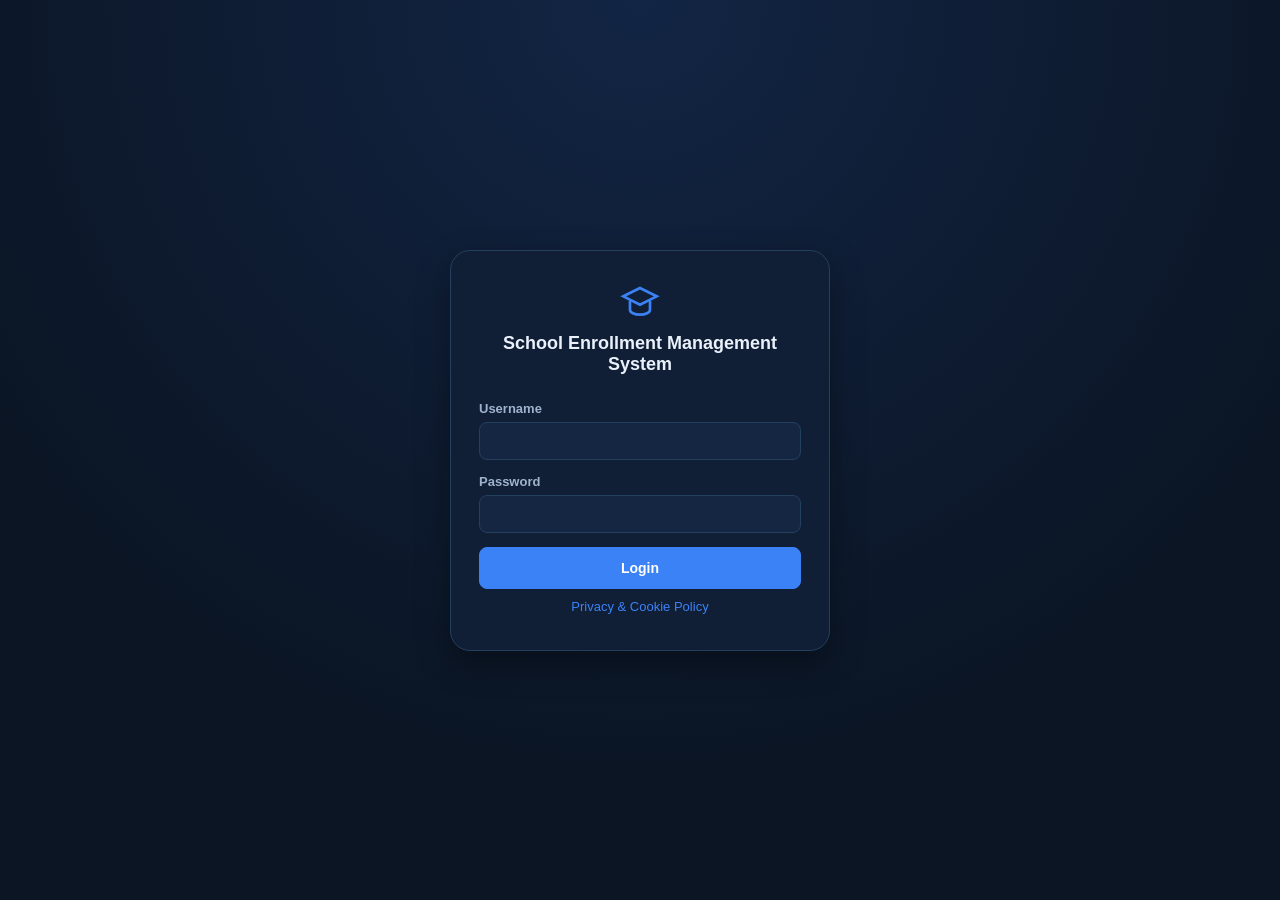
<file: Index.html>
<!DOCTYPE html>
<html lang="en">
<head>
<meta charset="UTF-8" />
<meta name="viewport" content="width=device-width, initial-scale=1.0" />
<title>School Enrollment Management System</title>
<link rel="stylesheet" href="style.css" />
</head>
<body>
<div id="toast-container" class="toast-container" aria-live="polite"></div>
<section id="login-screen" class="login-screen">
  <div class="login-card">
    <div class="login-brand">
      <svg width="40" height="40" viewBox="0 0 24 24" fill="none" stroke="currentColor" stroke-width="1.6"><path d="M12 3 2 8l10 5 10-5-10-5Z"/><path d="M6 10.6V16c0 1.7 2.7 3 6 3s6-1.3 6-3v-5.4"/></svg>
      <h1 id="login-system-title">School Enrollment Management System</h1>
    </div>
    <form id="login-form" class="login-form" autocomplete="off">
      <label class="field"><span>Username</span><input type="text" id="login-username" name="username" required /></label>
      <label class="field"><span>Password</span><input type="password" id="login-password" name="password" required /></label>
      <button type="submit" class="btn btn-primary btn-block" id="login-submit-btn"><span class="btn-label">Login</span><span class="spinner" hidden></span></button>
      <p id="login-error" class="form-error" hidden></p>
    </form>
    <button class="link-btn" id="open-privacy-from-login" type="button">Privacy &amp; Cookie Policy</button>
  </div>
</section>
<div class="modal-overlay" id="modal-privacy" hidden><div class="modal modal-lg"><div class="modal-header"><h3>Privacy &amp; Cookie Policy</h3><button class="icon-btn modal-close" data-close="modal-privacy">X</button></div><div class="modal-body" id="privacy-modal-content"></div></div></div>
<script>window.IS_LOGIN_PAGE = true;</script><script src="script.js"></script>
</body>
</html>
</file>
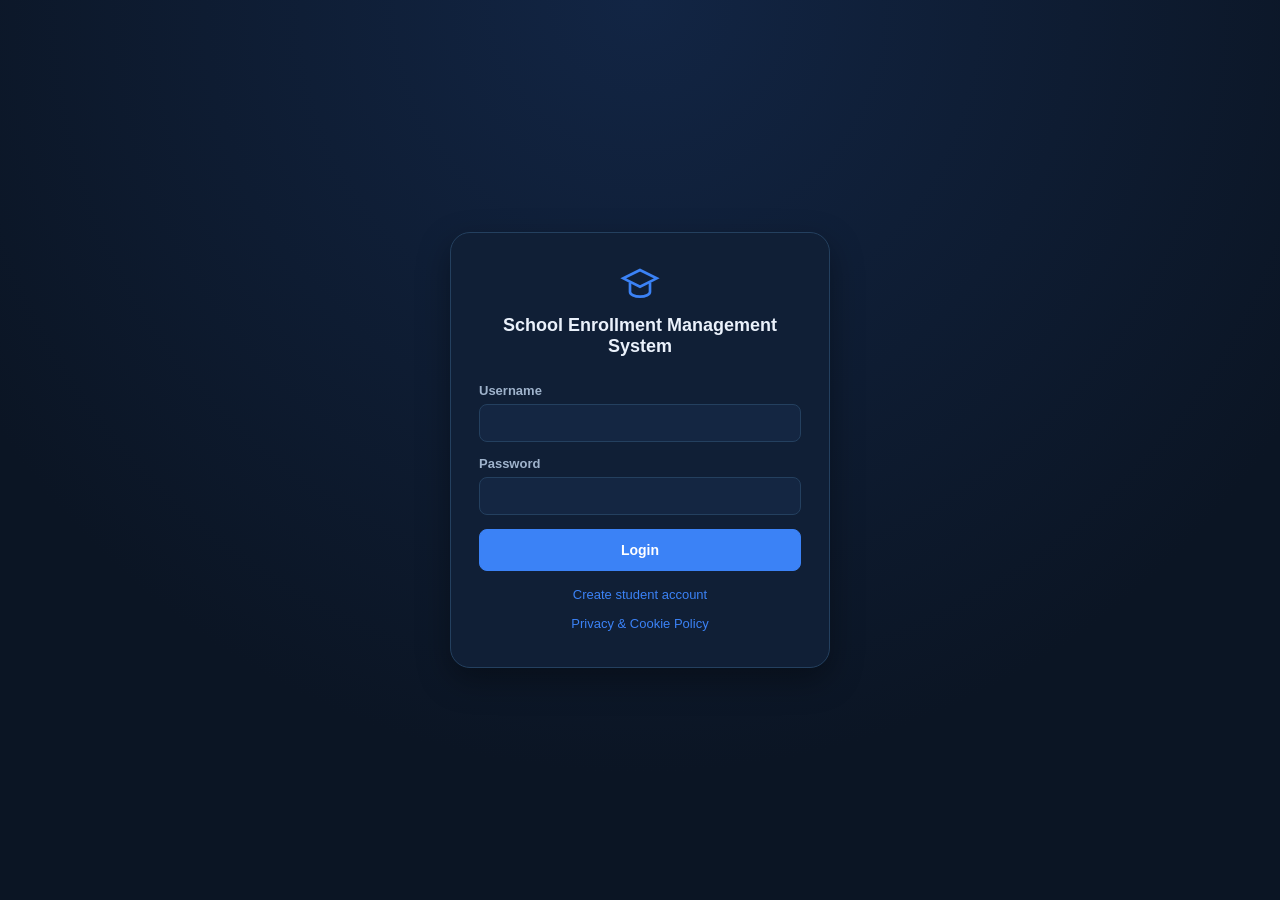
<file: index.html>
<!DOCTYPE html>
<html lang="en">
<head>
<meta charset="UTF-8" />
<meta name="viewport" content="width=device-width, initial-scale=1.0" />
<title>School Enrollment Management System</title>
<link rel="stylesheet" href="style.css" />
</head>
<body>
<div id="toast-container" class="toast-container" aria-live="polite"></div>
<section id="login-screen" class="login-screen">
  <div class="login-card">
    <div class="login-brand">
      <svg width="40" height="40" viewBox="0 0 24 24" fill="none" stroke="currentColor" stroke-width="1.6"><path d="M12 3 2 8l10 5 10-5-10-5Z"/><path d="M6 10.6V16c0 1.7 2.7 3 6 3s6-1.3 6-3v-5.4"/></svg>
      <h1 id="login-system-title">School Enrollment Management System</h1>
    </div>
    <form id="login-form" class="login-form" autocomplete="off">
      <label class="field"><span>Username</span><input type="text" id="login-username" name="username" required /></label>
      <label class="field"><span>Password</span><input type="password" id="login-password" name="password" required /></label>
      <button type="submit" class="btn btn-primary btn-block" id="login-submit-btn"><span class="btn-label">Login</span><span class="spinner" hidden></span></button>
      <p id="login-error" class="form-error" hidden></p>
    </form>
    <button class="link-btn signup-open-btn" id="open-signup-btn" type="button">Create student account</button>
    <button class="link-btn" id="open-privacy-from-login" type="button">Privacy &amp; Cookie Policy</button>
  </div>
</section>
<div class="modal-overlay" id="modal-privacy" hidden><div class="modal modal-lg"><div class="modal-header"><h3>Privacy &amp; Cookie Policy</h3><button class="icon-btn modal-close" data-close="modal-privacy" aria-label="Close"><svg aria-hidden="true" viewBox="0 0 24 24" fill="none" stroke="currentColor" stroke-width="1.8" stroke-linecap="round"><path d="m6 6 12 12M18 6 6 18"/></svg></button></div><div class="modal-body" id="privacy-modal-content"></div></div></div>
<div class="modal-overlay" id="modal-signup" hidden><div class="modal modal-sm"><div class="modal-header"><h3>Create student account</h3><button class="icon-btn modal-close" data-close="modal-signup" aria-label="Close"><svg aria-hidden="true" viewBox="0 0 24 24" fill="none" stroke="currentColor" stroke-width="1.8" stroke-linecap="round"><path d="m6 6 12 12M18 6 6 18"/></svg></button></div><form class="modal-body" id="signup-form"><p class="muted signup-intro">Your account lets you submit an enrollment form and follow its status.</p><label class="field"><span>Username</span><input id="signup-username" required minlength="3" maxlength="30" autocomplete="username" /></label><label class="field"><span>Password</span><input id="signup-password" type="password" required minlength="8" maxlength="128" autocomplete="new-password" /></label><label class="field"><span>Confirm password</span><input id="signup-confirm-password" type="password" required minlength="8" maxlength="128" autocomplete="new-password" /></label><p id="signup-error" class="form-error" hidden></p><div class="modal-footer"><button type="button" class="btn btn-ghost" data-close="modal-signup">Cancel</button><button type="submit" class="btn btn-primary"><span class="btn-label">Create account</span><span class="spinner" hidden></span></button></div></form></div></div>
<script>window.IS_LOGIN_PAGE = true;</script><script src="script.js"></script>
</body>
</html>
</file>
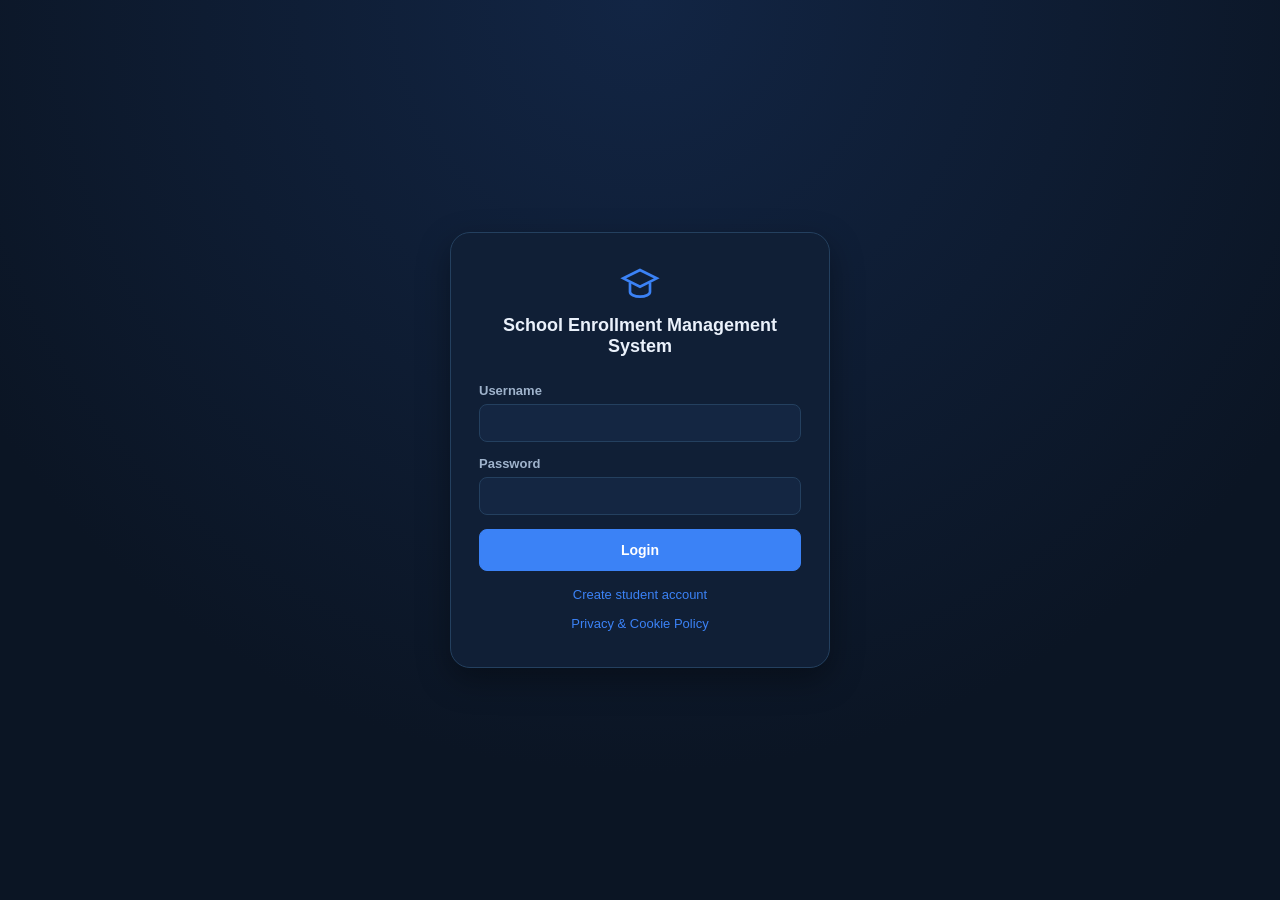
<file: admin.html>
<!DOCTYPE html>
<html lang="en">
<head>
<meta charset="UTF-8" />
<meta name="viewport" content="width=device-width, initial-scale=1.0, maximum-scale=1.0" />
<title>School Enrollment Management System</title>
<link rel="stylesheet" href="style.css" />
</head>
<body>
<div id="toast-container" class="toast-container" aria-live="polite"></div>
<div id="app-shell" class="app-shell">
  <aside id="sidebar" class="sidebar">
    <div class="sidebar-header">
      <svg width="26" height="26" viewBox="0 0 24 24" fill="none" stroke="currentColor" stroke-width="1.6"><path d="M12 3 2 8l10 5 10-5-10-5Z"/><path d="M6 10.6V16c0 1.7 2.7 3 6 3s6-1.3 6-3v-5.4"/></svg>
      <span id="sidebar-system-title">SEMS</span>
    </div>
    <nav class="sidebar-nav">
      <button class="nav-item active" data-page="dashboard"><span>Dashboard</span></button>
      <button class="nav-item" data-page="enrollment"><span>Enrollment</span></button>
      <button class="nav-item" data-page="requests"><span>Enrollment Requests</span></button>
      <button class="nav-item" data-page="users"><span>All Users</span></button>
      <button class="nav-item" data-page="sections"><span>School Sections</span></button>
      <button class="nav-item" data-page="grading"><span>Grading</span></button>
      <button class="nav-item" data-page="announcements"><span>Announcements</span></button>
      <button class="nav-item" data-page="settings"><span>Settings</span></button>
      <button class="nav-item" data-page="privacy"><span>Privacy Policy</span></button>
      <button class="nav-item nav-item-logout" id="logout-btn"><span>Logout</span></button>
    </nav>
  </aside>
  <div id="sidebar-overlay" class="sidebar-overlay"></div>
  <div class="main-area">
    <header class="topbar">
      <button id="hamburger-btn" class="icon-btn" aria-label="Toggle menu"><svg aria-hidden="true" viewBox="0 0 24 24" fill="none" stroke="currentColor" stroke-width="1.8" stroke-linecap="round"><path d="M4 6h16M4 12h16M4 18h16"/></svg></button>
      <h2 id="topbar-title">Dashboard</h2>
      <div class="topbar-right"><span id="conn-status" class="conn-status conn-online" title="Connection status">Online</span></div>
    </header>
    <main class="content">
      <section class="page active" id="page-dashboard">
        <div class="stat-grid" id="stat-grid">
          <div class="stat-card"><div class="stat-icon"><svg aria-hidden="true" viewBox="0 0 24 24" fill="none" stroke="currentColor" stroke-width="1.7" stroke-linecap="round" stroke-linejoin="round"><circle cx="9" cy="8" r="3.5"/><path d="M2.8 20a6.2 6.2 0 0 1 12.4 0M16 5.2a3.5 3.5 0 0 1 0 6.6m1.2 2.2a5.2 5.2 0 0 1 4 5"/></svg></div><div><p class="stat-label">Total Students</p><p class="stat-value" id="stat-total-students">0</p></div></div>
          <div class="stat-card"><div class="stat-icon"><svg aria-hidden="true" viewBox="0 0 24 24" fill="none" stroke="currentColor" stroke-width="1.8" stroke-linecap="round" stroke-linejoin="round"><circle cx="12" cy="12" r="9"/><path d="m8 12 2.5 2.5L16.5 9"/></svg></div><div><p class="stat-label">Total Enrolled</p><p class="stat-value" id="stat-total-enrolled">0</p></div></div>
          <div class="stat-card"><div class="stat-icon"><svg aria-hidden="true" viewBox="0 0 24 24" fill="none" stroke="currentColor" stroke-width="1.7" stroke-linejoin="round"><path d="M3 20h18M5 20V7l7-4 7 4v13M9 10h.01M15 10h.01M9 14h.01M15 14h.01M10 20v-3h4v3"/></svg></div><div><p class="stat-label">Total Sections</p><p class="stat-value" id="stat-total-sections">0</p></div></div>
          <div class="stat-card"><div class="stat-icon"><svg aria-hidden="true" viewBox="0 0 24 24" fill="none" stroke="currentColor" stroke-width="1.7" stroke-linecap="round" stroke-linejoin="round"><path d="M4 19V5M4 19h17M8 15l3-4 3 2 5-7"/><path d="M16 6h3v3"/></svg></div><div><p class="stat-label">Students With Grades</p><p class="stat-value" id="stat-with-grades">0</p></div></div>
          <div class="stat-card"><div class="stat-icon"><svg aria-hidden="true" viewBox="0 0 24 24" fill="none" stroke="currentColor" stroke-width="1.7" stroke-linecap="round"><circle cx="12" cy="12" r="9"/><path d="M12 11v5m0-8h.01"/></svg></div><div><p class="stat-label">Students Without Grades</p><p class="stat-value" id="stat-without-grades">0</p></div></div>
          <div class="stat-card"><div class="stat-icon"><svg aria-hidden="true" viewBox="0 0 24 24" fill="none" stroke="currentColor" stroke-width="1.7" stroke-linecap="round" stroke-linejoin="round"><circle cx="12" cy="8" r="4"/><path d="M4 21a8 8 0 0 1 16 0"/></svg></div><div><p class="stat-label">User Accounts</p><p class="stat-value" id="stat-user-accounts">0</p></div></div>
          <div class="stat-card"><div class="stat-icon"><svg aria-hidden="true" viewBox="0 0 24 24" fill="none" stroke="currentColor" stroke-width="1.7" stroke-linecap="round" stroke-linejoin="round"><circle cx="12" cy="12" r="9"/><path d="M12 7v5l3 2"/></svg></div><div><p class="stat-label">Pending Requests</p><p class="stat-value" id="stat-pending-requests">0</p></div></div>
        </div>
        <h3 class="section-title">School Sections</h3><div class="card-grid" id="dashboard-section-grid"></div>
      </section>
      <section class="page" id="page-enrollment">
        <div class="page-toolbar"><div class="search-box"><input type="text" id="enrollment-search" placeholder="Search by ID, name..." /></div><button class="btn btn-primary" id="add-student-btn">Add Student</button></div>
        <div class="table-wrap"><table class="data-table" id="enrollment-table"><thead><tr><th data-sort="StudentID">Student ID</th><th data-sort="LastName">Last Name</th><th data-sort="FirstName">First Name</th><th data-sort="MiddleName">Middle Name</th><th>Gender</th><th data-sort="Section">School Section</th><th>Status</th><th>Actions</th></tr></thead><tbody id="enrollment-tbody"></tbody></table><p class="empty-state" id="enrollment-empty" hidden>No students found.</p></div>
      </section>
      <section class="page" id="page-requests"><div class="page-toolbar"><h3 class="section-title" style="margin:0">Student enrollment requests</h3><div class="search-box"><input type="search" id="request-search" placeholder="Search name or username" /></div></div><div class="table-wrap"><table class="data-table"><thead><tr><th>Applicant</th><th>Requested Student ID</th><th>Contact</th><th>Submitted</th><th>Status</th><th>Action</th></tr></thead><tbody id="requests-tbody"></tbody></table><p class="empty-state" id="requests-empty" hidden>No enrollment requests found.</p></div></section>
      <section class="page" id="page-users"><div class="page-toolbar"><h3 class="section-title" style="margin:0">All user accounts</h3><div class="search-box"><input type="search" id="users-search" placeholder="Search username, name, or student ID" /></div></div><div class="table-wrap"><table class="data-table"><thead><tr><th>Username</th><th>Student name</th><th>Role</th><th>Student ID</th><th>Status</th><th>Created</th><th>Action</th></tr></thead><tbody id="users-tbody"></tbody></table><p class="empty-state" id="users-empty" hidden>No user accounts found.</p></div></section>
      <section class="page" id="page-sections"><div class="page-toolbar"><h3 class="section-title" style="margin:0">Manage School Sections</h3><div class="search-box"><input type="search" id="sections-search" placeholder="Search grade or section" /></div><button class="btn btn-primary" id="add-section-btn">Add Section</button></div><div class="card-grid" id="sections-grid"></div><p class="empty-state" id="sections-empty" hidden>No sections match your search.</p></section>
      <section class="page" id="page-grading"><div class="page-toolbar"><label class="field field-inline"><span>Select School Section</span><select id="grading-section-select"><option value="">-- Select School Section --</option></select></label><div class="search-box"><input type="search" id="grading-search" placeholder="Search student" /></div><button class="btn btn-primary" id="save-grades-btn" disabled>Save Grades</button></div><div class="table-wrap"><table class="data-table"><thead id="grading-thead"><tr><th>Student</th></tr></thead><tbody id="grading-tbody"></tbody></table><p class="empty-state" id="grading-empty">Select a school section to begin grading.</p></div></section>
      <section class="page" id="page-announcements"><div class="settings-card announcement-composer"><h3 class="section-title" style="margin:0 0 16px">Post a section announcement</h3><form id="announcement-form"><div class="form-grid"><label class="field"><span>School Section</span><select id="announcement-section" required><option value="">Select section</option></select></label><label class="field"><span>Title</span><input id="announcement-title" required maxlength="100" /></label><label class="field"><span>Date</span><input id="announcement-date" type="date" required /></label><label class="field"><span>Location</span><input id="announcement-location" maxlength="100" placeholder="Room or venue" /></label><label class="field"><span>Start time</span><input id="announcement-start" type="time" /></label><label class="field"><span>End time</span><input id="announcement-end" type="time" /></label></div><label class="field"><span>Announcement details</span><textarea id="announcement-message" rows="3" required maxlength="1000"></textarea></label><button type="submit" class="btn btn-primary" id="post-announcement-btn"><span class="btn-label">Post announcement</span><span class="spinner" hidden></span></button></form></div><h3 class="section-title">Posted announcements</h3><div id="announcements-list" class="announcement-list"></div><p class="empty-state" id="announcements-empty" hidden>No announcements have been posted.</p></section>
      <section class="page" id="page-settings"><div class="settings-card"><label class="field"><span>System Title</span><input type="text" id="settings-system-title" /></label><label class="field"><span>School Name</span><input type="text" id="settings-school-name" /></label><label class="field"><span>School Year</span><input type="text" id="settings-school-year" placeholder="e.g. 2026-2027" /></label><label class="field"><span>Semester</span><select id="settings-semester"><option value="1st">1st Semester</option><option value="2nd">2nd Semester</option></select></label><label class="field"><span>Grading Subjects (comma-separated)</span><input type="text" id="settings-subjects" /></label><label class="field"><span>Passing Grade</span><input type="number" id="settings-passing-grade" min="0" max="100" /></label><button class="btn btn-primary" id="save-settings-btn"><span class="btn-label">Save Settings</span><span class="spinner" hidden></span></button></div></section>
      <section class="page" id="page-privacy"><div class="policy-card" id="privacy-policy-content"></div></section>
    </main>
  </div>
</div>
<div class="modal-overlay" id="modal-admin-logout" hidden><div class="modal modal-sm logout-modal" role="dialog" aria-modal="true" aria-labelledby="admin-logout-title"><div class="modal-header"><h3 id="admin-logout-title">Log out of the admin account?</h3><button class="icon-btn modal-close" data-close="modal-admin-logout" aria-label="Close"><svg aria-hidden="true" viewBox="0 0 24 24" fill="none" stroke="currentColor" stroke-width="1.8" stroke-linecap="round"><path d="m6 6 12 12M18 6 6 18"/></svg></button></div><div class="modal-body"><div class="logout-mark"><svg aria-hidden="true" viewBox="0 0 24 24" fill="none" stroke="currentColor" stroke-width="1.6" stroke-linecap="round" stroke-linejoin="round"><path d="M10 3H5a2 2 0 0 0-2 2v14a2 2 0 0 0 2 2h5"/><path d="M16 17l5-5-5-5M21 12H9"/></svg></div><p class="logout-copy">You will need to sign in again to access the admin dashboard.</p><div class="modal-footer"><button type="button" class="btn btn-ghost" data-close="modal-admin-logout">Stay signed in</button><button type="button" class="btn btn-primary" id="confirm-admin-logout"><svg class="logout-confirm-icon" aria-hidden="true" viewBox="0 0 24 24" fill="none" stroke="currentColor" stroke-width="1.8" stroke-linecap="round" stroke-linejoin="round"><path d="M10 3H5a2 2 0 0 0-2 2v14a2 2 0 0 0 2 2h5"/><path d="M16 17l5-5-5-5M21 12H9"/></svg><svg class="logout-confirm-spinner" aria-hidden="true" viewBox="0 0 24 24" fill="none" hidden><circle cx="12" cy="12" r="9" stroke="currentColor" stroke-opacity=".3" stroke-width="2.5"/><path d="M21 12a9 9 0 0 0-9-9" stroke="currentColor" stroke-width="2.5" stroke-linecap="round"/></svg><span class="btn-label">Log out</span></button></div></div></div></div>
<div class="modal-overlay" id="modal-section" hidden><div class="modal modal-lg"><div class="modal-header"><h3 id="section-modal-title">Section</h3><button class="icon-btn modal-close" data-close="modal-section" aria-label="Close"><svg aria-hidden="true" viewBox="0 0 24 24" fill="none" stroke="currentColor" stroke-width="1.8" stroke-linecap="round"><path d="m6 6 12 12M18 6 6 18"/></svg></button></div><div class="modal-body"><p class="muted" id="section-modal-count">0 students</p><div class="search-box"><input type="text" id="section-modal-search" placeholder="Search student..." /></div><div class="table-wrap"><table class="data-table"><thead><tr><th>Student ID</th><th>Student Name</th><th>Gender</th><th>Section</th><th>Action</th></tr></thead><tbody id="section-modal-tbody"></tbody></table><p class="empty-state" id="section-modal-empty" hidden>No students found.</p></div></div></div></div>
<div class="modal-overlay" id="modal-student" hidden><div class="modal"><div class="modal-header"><h3 id="student-modal-title">Add Student</h3><button class="icon-btn modal-close" data-close="modal-student" aria-label="Close"><svg aria-hidden="true" viewBox="0 0 24 24" fill="none" stroke="currentColor" stroke-width="1.8" stroke-linecap="round"><path d="m6 6 12 12M18 6 6 18"/></svg></button></div><form class="modal-body" id="student-form"><input type="hidden" id="student-form-mode" value="add" /><div class="form-grid"><label class="field"><span>Student ID</span><input type="text" id="f-student-id" required /></label><label class="field"><span>Last Name</span><input type="text" id="f-last-name" required /></label><label class="field"><span>First Name</span><input type="text" id="f-first-name" required /></label><label class="field"><span>Middle Name</span><input type="text" id="f-middle-name" /></label><label class="field"><span>Gender</span><select id="f-gender" required><option value="">Select</option><option value="Male">Male</option><option value="Female">Female</option></select></label><label class="field"><span>Date of Birth</span><input type="date" id="f-dob" /></label><label class="field"><span>Contact Number</span><input type="text" id="f-contact" /></label><label class="field"><span>Address</span><input type="text" id="f-address" /></label><label class="field"><span>School Section</span><select id="f-section" required><option value="">Select Section</option></select></label></div><div class="modal-footer"><button type="button" class="btn btn-ghost" data-close="modal-student">Cancel</button><button type="submit" class="btn btn-primary"><span class="btn-label">Save Student</span><span class="spinner" hidden></span></button></div></form></div></div>
<div class="modal-overlay" id="modal-action" hidden><div class="modal modal-sm"><div class="modal-header"><h3>Student Actions</h3><button class="icon-btn modal-close" data-close="modal-action" aria-label="Close"><svg aria-hidden="true" viewBox="0 0 24 24" fill="none" stroke="currentColor" stroke-width="1.8" stroke-linecap="round"><path d="m6 6 12 12M18 6 6 18"/></svg></button></div><div class="modal-body"><p id="action-modal-student-name" class="muted"></p><div class="action-list"><button class="btn btn-ghost btn-block" id="action-view-btn">View Student</button><button class="btn btn-ghost btn-block" id="action-edit-btn">Edit Student</button><button class="btn btn-ghost btn-block" id="action-transfer-btn">Transfer Section</button></div></div></div></div>
<div class="modal-overlay" id="modal-transfer" hidden><div class="modal modal-sm"><div class="modal-header"><h3>Transfer Section</h3><button class="icon-btn modal-close" data-close="modal-transfer" aria-label="Close"><svg aria-hidden="true" viewBox="0 0 24 24" fill="none" stroke="currentColor" stroke-width="1.8" stroke-linecap="round"><path d="m6 6 12 12M18 6 6 18"/></svg></button></div><div class="modal-body"><p class="muted">Current Section</p><p class="current-section-label" id="transfer-current-section">-</p><label class="field"><span>Transfer To</span><select id="transfer-new-section"></select></label><div class="modal-footer"><button type="button" class="btn btn-ghost" data-close="modal-transfer">Cancel</button><button type="button" class="btn btn-primary" id="confirm-transfer-btn"><span class="btn-label">Transfer Student</span><span class="spinner" hidden></span></button></div></div></div></div>
<div class="modal-overlay" id="modal-view" hidden><div class="modal modal-sm"><div class="modal-header"><h3>Student Details</h3><button class="icon-btn modal-close" data-close="modal-view" aria-label="Close"><svg aria-hidden="true" viewBox="0 0 24 24" fill="none" stroke="currentColor" stroke-width="1.8" stroke-linecap="round"><path d="m6 6 12 12M18 6 6 18"/></svg></button></div><div class="modal-body" id="view-modal-body"></div></div></div>
<div class="modal-overlay" id="modal-add-section" hidden><div class="modal modal-sm"><div class="modal-header"><h3 id="section-form-title">Add School Section</h3><button class="icon-btn modal-close" data-close="modal-add-section" aria-label="Close"><svg aria-hidden="true" viewBox="0 0 24 24" fill="none" stroke="currentColor" stroke-width="1.8" stroke-linecap="round"><path d="m6 6 12 12M18 6 6 18"/></svg></button></div><form class="modal-body" id="add-section-form"><input type="hidden" id="section-form-mode" value="add" /><input type="hidden" id="section-form-id" value="" /><label class="field"><span>Grade Level</span><input type="text" id="f-grade-level" required /></label><label class="field"><span>Section Name</span><input type="text" id="f-section-name" required /></label><div class="modal-footer"><button type="button" class="btn btn-ghost" data-close="modal-add-section">Cancel</button><button type="submit" class="btn btn-primary"><span class="btn-label">Create Section</span><span class="spinner" hidden></span></button></div></form></div></div>
<div class="modal-overlay" id="modal-review-request" hidden><div class="modal"><div class="modal-header"><h3>Review enrollment request</h3><button class="icon-btn modal-close" data-close="modal-review-request" aria-label="Close"><svg aria-hidden="true" viewBox="0 0 24 24" fill="none" stroke="currentColor" stroke-width="1.8" stroke-linecap="round"><path d="m6 6 12 12M18 6 6 18"/></svg></button></div><div class="modal-body"><div id="request-review-details" class="request-review-details"></div><label class="field"><span>Assign school section</span><select id="review-section" required><option value="">Select section to approve</option></select></label><label class="field"><span>Admin note (optional)</span><textarea id="review-note" rows="2" maxlength="300"></textarea></label><div class="modal-footer"><button type="button" class="btn btn-danger" id="reject-request-btn">Reject</button><button type="button" class="btn btn-primary" id="approve-request-btn"><span class="btn-label">Approve &amp; enroll</span><span class="spinner" hidden></span></button></div></div></div></div>
<div class="modal-overlay" id="modal-reset-password" hidden><div class="modal modal-sm"><div class="modal-header"><h3>Reset student password</h3><button class="icon-btn modal-close" data-close="modal-reset-password" aria-label="Close"><svg aria-hidden="true" viewBox="0 0 24 24" fill="none" stroke="currentColor" stroke-width="1.8" stroke-linecap="round"><path d="m6 6 12 12M18 6 6 18"/></svg></button></div><form class="modal-body" id="reset-password-form"><input id="reset-user-id" type="hidden" /><p class="muted" id="reset-user-name"></p><label class="field"><span>Temporary password</span><input id="reset-password-value" type="password" minlength="8" maxlength="128" required autocomplete="new-password" /></label><div class="modal-footer"><button type="button" class="btn btn-ghost" data-close="modal-reset-password">Cancel</button><button type="submit" class="btn btn-primary"><span class="btn-label">Reset password</span><span class="spinner" hidden></span></button></div></form></div></div>
<script>window.IS_ADMIN_PAGE = true;</script><script src="script.js"></script>
</body>
</html>
</file>
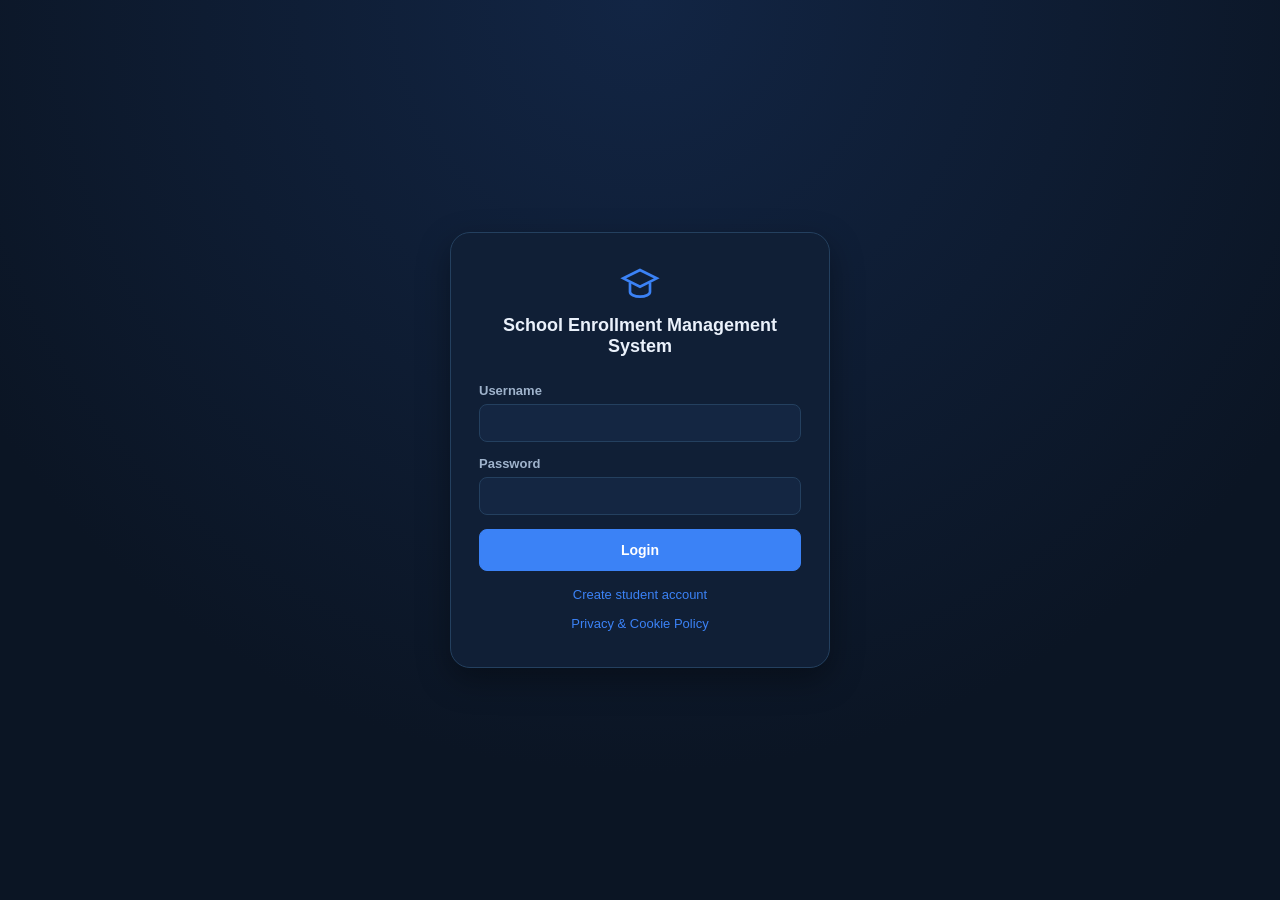
<file: student.html>
<!DOCTYPE html>
<html lang="en">
<head>
<meta charset="UTF-8" />
<meta name="viewport" content="width=device-width, initial-scale=1.0" />
<title>Student Dashboard</title>
<link rel="stylesheet" href="style.css" />
</head>
<body>
<div id="toast-container" class="toast-container" aria-live="polite"></div>
<div id="student-app-shell" class="app-shell" hidden>
  <aside id="student-sidebar" class="sidebar">
    <div class="sidebar-header"><svg width="26" height="26" viewBox="0 0 24 24" fill="none" stroke="currentColor" stroke-width="1.6"><path d="M12 3 2 8l10 5 10-5-10-5Z"/><path d="M6 10.6V16c0 1.7 2.7 3 6 3s6-1.3 6-3v-5.4"/></svg><span id="student-school-title">Student Portal</span></div>
    <nav class="sidebar-nav">
      <button class="nav-item active" data-student-page="overview"><span>Overview</span></button>
      <button class="nav-item" data-student-page="enrollment"><span>My Enrollment</span></button>
      <button class="nav-item" data-student-page="announcements"><span>Schedule &amp; Announcements</span></button>
      <button class="nav-item nav-item-logout" id="student-logout-btn"><span>Log out</span></button>
    </nav>
  </aside>
  <div id="student-sidebar-overlay" class="sidebar-overlay"></div>
  <div class="main-area">
    <header class="topbar"><button id="student-menu-btn" class="icon-btn" aria-label="Toggle menu"><svg aria-hidden="true" viewBox="0 0 24 24" fill="none" stroke="currentColor" stroke-width="1.8" stroke-linecap="round"><path d="M4 6h16M4 12h16M4 18h16"/></svg></button><h2 id="student-topbar-title">Overview</h2><div class="topbar-right"><span class="student-account-label" id="student-account-label"></span></div></header>
    <main class="content student-content">
      <section class="page active" id="student-page-overview">
        <div class="student-welcome"><p class="eyebrow-label">STUDENT PORTAL</p><h1 id="student-welcome-name">Welcome</h1><p id="student-welcome-subtitle">Your enrollment and school schedule, in one place.</p></div>
        <div class="student-overview-grid">
          <section class="student-status-panel"><div class="panel-heading"><div><p class="stat-label">ENROLLMENT STATUS</p><h2 id="student-status-title">Not submitted</h2></div><span id="student-status-badge" class="status-badge badge-info">Action needed</span></div><p id="student-status-copy">Complete your enrollment form for an administrator to review.</p><button id="start-enrollment-btn" class="btn btn-primary"><span>Submit enrollment form</span></button><div id="student-assigned-section" class="assigned-section" hidden></div></section>
          <section class="student-next-panel"><p class="stat-label">NEXT ON YOUR SCHEDULE</p><div id="student-next-event"><p class="muted">No schedule has been announced for your section yet.</p></div><button class="text-action" data-student-page-link="announcements">View all announcements <svg aria-hidden="true" viewBox="0 0 24 24" fill="none" stroke="currentColor" stroke-width="1.8" stroke-linecap="round" stroke-linejoin="round"><path d="M5 12h14m-6-6 6 6-6 6"/></svg></button></section>
        </div>
      </section>
      <section class="page" id="student-page-enrollment">
        <div class="student-page-heading"><div><p class="eyebrow-label">ENROLLMENT</p><h1>My enrollment</h1></div><button id="student-enrollment-btn" class="btn btn-primary">Complete enrollment form</button></div>
        <section id="student-enrollment-status" class="student-status-panel enrollment-status-panel"></section>
      </section>
      <section class="page" id="student-page-announcements">
        <div class="student-page-heading"><div><p class="eyebrow-label">YOUR SECTION</p><h1>Schedule &amp; announcements</h1><p id="student-announcement-section" class="muted">Available after your enrollment is approved.</p></div></div>
        <div id="student-announcements-list" class="announcement-list student-announcements-list"></div>
        <p id="student-announcements-empty" class="empty-state">No announcements have been posted for your section.</p>
      </section>
    </main>
  </div>
</div>
<div class="modal-overlay" id="modal-student-enrollment" hidden><div class="modal modal-lg"><div class="modal-header"><div><p class="eyebrow-label">ENROLLMENT REQUEST</p><h3>Student information</h3></div><button class="icon-btn modal-close" data-close="modal-student-enrollment" aria-label="Close"><svg aria-hidden="true" viewBox="0 0 24 24" fill="none" stroke="currentColor" stroke-width="1.8" stroke-linecap="round"><path d="m6 6 12 12M18 6 6 18"/></svg></button></div><form class="modal-body" id="student-enrollment-form"><p class="muted form-intro">Your requested section is not selected here. The administrator will review your information and assign a section.</p><div class="form-grid"><label class="field"><span>Student ID (if already issued)</span><input id="request-student-id" maxlength="40" /></label><label class="field"><span>Last Name</span><input id="request-last-name" required maxlength="80" /></label><label class="field"><span>First Name</span><input id="request-first-name" required maxlength="80" /></label><label class="field"><span>Middle Name</span><input id="request-middle-name" maxlength="80" /></label><label class="field"><span>Gender</span><select id="request-gender" required><option value="">Select</option><option>Male</option><option>Female</option><option>Prefer not to say</option></select></label><label class="field"><span>Date of Birth</span><input id="request-dob" type="date" /></label><label class="field"><span>Contact Number</span><input id="request-contact" type="tel" maxlength="40" /></label><label class="field"><span>Address</span><input id="request-address" maxlength="200" /></label></div><p id="student-enrollment-error" class="form-error" hidden></p><div class="modal-footer"><button type="button" class="btn btn-ghost" data-close="modal-student-enrollment">Cancel</button><button type="submit" class="btn btn-primary"><span class="btn-label">Submit for review</span><span class="spinner" hidden></span></button></div></form></div></div>
<div class="loading-overlay" id="student-logout-loading" hidden><div class="loading-dialog"><span class="loading-spinner"></span><p>Signing you out</p></div></div>
<script>window.IS_STUDENT_PAGE = true;</script><script src="script.js"></script>
</body>
</html>
</file>
<file: style.css>
/* =========================================================
   SCHOOL ENROLLMENT MANAGEMENT SYSTEM — STYLESHEET
   Theme: modern professional dark-blue
   ========================================================= */

:root {
  --bg-deep: #0b1524;
  --bg-panel: #101f36;
  --bg-panel-alt: #142642;
  --bg-elevated: #17304f;
  --border-soft: #24405f;
  --border-softer: #1c3352;
  --accent: #3b82f6;
  --accent-hover: #559bff;
  --accent-soft: rgba(59, 130, 246, 0.15);
  --text-primary: #eaf1fb;
  --text-secondary: #9fb3cc;
  --text-muted: #6f87a6;
  --success: #34d399;
  --success-soft: rgba(52, 211, 153, 0.15);
  --danger: #f87171;
  --danger-soft: rgba(248, 113, 113, 0.15);
  --warning: #fbbf24;
  --warning-soft: rgba(251, 191, 36, 0.15);
  --info: #60a5fa;
  --radius-sm: 8px;
  --radius-md: 14px;
  --radius-lg: 20px;
  --shadow-elevated: 0 12px 32px rgba(0, 0, 0, 0.35);
  --sidebar-width: 250px;
  --topbar-height: 64px;
}

* { box-sizing: border-box; }
[hidden] { display: none !important; }
html, body {
  margin: 0; padding: 0;
  height: 100%;
  font-family: "Segoe UI", Roboto, Helvetica, Arial, sans-serif;
  background: var(--bg-deep);
  color: var(--text-primary);
  -webkit-font-smoothing: antialiased;
}
button { font-family: inherit; }
input, select, textarea { font-family: inherit; }
h1, h2, h3, h4, p { margin: 0; }

/* ---------- Buttons ---------- */
.btn {
  display: inline-flex; align-items: center; justify-content: center; gap: 8px;
  position: relative;
  border: 1px solid var(--border-soft);
  background: var(--bg-elevated);
  color: var(--text-primary);
  padding: 10px 16px;
  border-radius: var(--radius-sm);
  font-size: 14px;
  font-weight: 600;
  cursor: pointer;
  transition: transform 0.12s ease, filter 0.12s ease, background 0.12s ease;
  min-height: 42px;
}
.btn:hover { filter: brightness(1.12); }
.btn:active { transform: scale(0.97); }
.btn-primary { background: var(--accent); border-color: var(--accent); color: #fff; }
.btn-primary:hover { background: var(--accent-hover); }
.btn-ghost { background: transparent; }
.btn-danger { background: var(--danger); border-color: var(--danger); color: #fff; }
.btn-block { width: 100%; }
.btn:disabled { opacity: 0.5; cursor: not-allowed; transform: none; filter: none; }

.icon-btn {
  display: inline-flex; align-items: center; justify-content: center;
  width: 40px; height: 40px;
  border: 1px solid transparent;
  background: transparent;
  color: var(--text-secondary);
  border-radius: var(--radius-sm);
  cursor: pointer;
  transition: background 0.12s ease, transform 0.12s ease;
}
.icon-btn:hover { background: var(--bg-elevated); color: var(--text-primary); }
.icon-btn:active { transform: scale(0.94); }
.icon-btn svg { width: 20px; height: 20px; }

.link-btn {
  background: none; border: none; color: var(--accent);
  cursor: pointer; font-size: 13px; padding: 4px;
}
.link-btn:hover { text-decoration: underline; }
#open-privacy-from-login { display: block; margin: 6px auto 0; }

.spinner {
  width: 16px; height: 16px;
  border: 2px solid rgba(255,255,255,0.35);
  border-top-color: #fff;
  border-radius: 50%;
  animation: spin 0.7s linear infinite;
}
.btn .spinner {
  position: absolute;
  top: 50%; left: 50%;
  margin: -8px 0 0 -8px;
}
@keyframes spin { to { transform: rotate(360deg); } }

/* ---------- Forms ---------- */
.field { display: flex; flex-direction: column; gap: 6px; font-size: 13px; color: var(--text-secondary); margin-bottom: 14px; }
.field span { font-weight: 600; }
.field input, .field select {
  background: var(--bg-panel-alt);
  border: 1px solid var(--border-soft);
  color: var(--text-primary);
  padding: 10px 12px;
  border-radius: var(--radius-sm);
  font-size: 14px;
  outline: none;
  transition: border-color 0.12s ease;
}
.field textarea {
  background: var(--bg-panel-alt);
  border: 1px solid var(--border-soft);
  color: var(--text-primary);
  padding: 10px 12px;
  border-radius: var(--radius-sm);
  font-size: 14px;
  resize: vertical;
}
.field input:focus, .field select:focus { border-color: var(--accent); }
.field textarea:focus { border-color: var(--accent); outline: none; }
.field-inline { margin-bottom: 0; min-width: 220px; }
.form-grid { display: grid; grid-template-columns: 1fr 1fr; gap: 0 16px; }
.form-error { color: var(--danger); font-size: 13px; margin-top: 4px; }

/* ---------- Login ---------- */
.login-screen {
  min-height: 100vh;
  display: flex; align-items: center; justify-content: center;
  background: radial-gradient(circle at top, #122544 0%, var(--bg-deep) 70%);
  padding: 20px;
}
.login-card {
  width: 100%; max-width: 380px;
  background: var(--bg-panel);
  border: 1px solid var(--border-soft);
  border-radius: var(--radius-lg);
  padding: 32px 28px;
  box-shadow: var(--shadow-elevated);
}
.login-brand { display: flex; flex-direction: column; align-items: center; gap: 10px; margin-bottom: 26px; color: var(--accent); text-align: center; }
.login-brand h1 { font-size: 18px; color: var(--text-primary); font-weight: 700; }
.login-form { display: flex; flex-direction: column; }

/* ---------- App Shell ---------- */
.app-shell { display: flex; min-height: 100vh; }

.sidebar {
  width: var(--sidebar-width);
  background: var(--bg-panel);
  border-right: 1px solid var(--border-soft);
  display: flex; flex-direction: column;
  position: fixed; top: 0; left: 0; bottom: 0;
  z-index: 40;
  transition: transform 0.25s ease;
}
.sidebar-header {
  display: flex; align-items: center; gap: 10px;
  padding: 20px 18px;
  border-bottom: 1px solid var(--border-softer);
  color: var(--accent);
}
.sidebar-header span { font-weight: 700; font-size: 15px; color: var(--text-primary); }
.sidebar-nav { display: flex; flex-direction: column; padding: 12px; gap: 4px; flex: 1; overflow-y: auto; }
.nav-item {
  display: flex; align-items: center; gap: 12px;
  background: transparent; border: none; color: var(--text-secondary);
  padding: 11px 14px; border-radius: var(--radius-sm);
  font-size: 14px; text-align: left; cursor: pointer;
  transition: background 0.12s ease, color 0.12s ease;
}
.nav-item svg { width: 18px; height: 18px; flex-shrink: 0; }
.nav-item:hover { background: var(--bg-elevated); color: var(--text-primary); }
.nav-item.active { background: var(--accent-soft); color: var(--accent-hover); }
.nav-item-logout { margin-top: auto; color: var(--danger); }
.nav-item-logout:hover { background: var(--danger-soft); color: var(--danger); }

.sidebar-overlay {
  display: none;
  position: fixed; inset: 0; background: rgba(0,0,0,0.5); z-index: 35;
}

.main-area { flex: 1; margin-left: var(--sidebar-width); display: flex; flex-direction: column; min-width: 0; }

.topbar {
  height: var(--topbar-height);
  display: flex; align-items: center; gap: 14px;
  padding: 0 20px;
  background: var(--bg-panel);
  border-bottom: 1px solid var(--border-soft);
  position: sticky; top: 0; z-index: 20;
}
.topbar h2 { font-size: 17px; flex: 1; }
#hamburger-btn { display: none; }
.topbar-right { display: flex; align-items: center; gap: 10px; }
.conn-status { font-size: 12px; padding: 4px 10px; border-radius: 999px; border: 1px solid var(--border-soft); }
.conn-online { color: var(--success); background: var(--success-soft); border-color: transparent; }
.conn-offline { color: var(--danger); background: var(--danger-soft); border-color: transparent; }

.content { padding: 22px; flex: 1; }

.page { display: none; animation: fadeIn 0.15s ease; }
.page.active { display: block; }
@keyframes fadeIn { from { opacity: 0; } to { opacity: 1; } }

.section-title { font-size: 16px; margin: 22px 0 12px; color: var(--text-primary); }

/* ---------- Stat cards ---------- */
.stat-grid { display: grid; grid-template-columns: repeat(auto-fit, minmax(190px, 1fr)); gap: 16px; }
.stat-card {
  background: var(--bg-panel);
  border: 1px solid var(--border-soft);
  border-radius: var(--radius-md);
  padding: 18px;
  display: flex; align-items: center; gap: 14px;
}
.stat-icon {
  width: 44px; height: 44px; border-radius: var(--radius-sm);
  background: var(--accent-soft); color: var(--accent-hover);
  display: flex; align-items: center; justify-content: center; flex-shrink: 0;
}
.stat-icon svg { width: 22px; height: 22px; }
.stat-label { font-size: 12px; color: var(--text-secondary); margin-bottom: 4px; }
.stat-value { font-size: 22px; font-weight: 700; }

/* ---------- Card grid (sections) ---------- */
.card-grid { display: grid; grid-template-columns: repeat(auto-fill, minmax(200px, 1fr)); gap: 14px; }
.section-card {
  position: relative;
  overflow: hidden;
  background: var(--bg-panel);
  border: 1px solid var(--border-soft);
  border-radius: var(--radius-md);
  padding: 18px;
  cursor: pointer;
  transition: transform 0.12s ease, border-color 0.12s ease, background 0.12s ease;
}
.section-card:hover { border-color: var(--accent); background: var(--bg-panel-alt); transform: translateY(-2px); }
.section-card:active { transform: scale(0.98); }
.section-card h4 { font-size: 15px; margin-bottom: 8px; }
.section-card .count { font-size: 13px; color: var(--text-secondary); }
.section-card .status-badge { margin-top: 10px; }
.section-card-actions { display: flex; gap: 12px; margin-top: 12px; }
.section-card-actions .section-remove-btn { color: var(--danger); }
.section-card-loader { position: absolute; inset: 0; z-index: 2; display: flex; flex-direction: column; align-items: center; justify-content: center; gap: 9px; background: rgba(11, 21, 36, .88); color: var(--text-primary); font-size: 12px; font-weight: 600; }
.section-card-loader svg { width: 28px; height: 28px; color: var(--accent-hover); animation: svgSpin .8s linear infinite; }
@keyframes svgSpin { to { transform: rotate(360deg); } }
.logout-mark { width: 44px; height: 44px; display: grid; place-items: center; color: var(--accent-hover); background: var(--accent-soft); border-radius: 50%; margin-bottom: 14px; }
.logout-mark svg { width: 24px; height: 24px; }
.logout-copy { color: var(--text-secondary); font-size: 14px; line-height: 1.55; }
.logout-modal .modal-footer { margin-top: 20px; }
.logout-confirm-icon, .logout-confirm-spinner { width: 18px; height: 18px; }
.logout-confirm-spinner { animation: svgSpin .8s linear infinite; }

/* ---------- Toolbar / search ---------- */
.page-toolbar { display: flex; flex-wrap: wrap; align-items: center; gap: 12px; margin-bottom: 16px; justify-content: space-between; }
.search-box {
  display: flex; align-items: center; gap: 8px;
  background: var(--bg-panel-alt);
  border: 1px solid var(--border-soft);
  border-radius: var(--radius-sm);
  padding: 9px 12px;
  flex: 1; min-width: 200px; max-width: 340px;
  color: var(--text-secondary);
}
.search-box svg { width: 16px; height: 16px; flex-shrink: 0; }
.search-box input { background: transparent; border: none; outline: none; color: var(--text-primary); width: 100%; font-size: 14px; }

/* ---------- Tables ---------- */
.table-wrap {
  background: var(--bg-panel);
  border: 1px solid var(--border-soft);
  border-radius: var(--radius-md);
  overflow-x: auto;
}
.data-table { width: 100%; border-collapse: collapse; min-width: 640px; }
.data-table th, .data-table td {
  text-align: left; padding: 12px 14px; font-size: 13.5px;
  border-bottom: 1px solid var(--border-softer);
  white-space: nowrap;
}
.data-table th { color: var(--text-secondary); font-weight: 600; font-size: 12.5px; text-transform: uppercase; letter-spacing: 0.03em; cursor: pointer; user-select: none; }
.data-table th[data-sort]:hover { color: var(--text-primary); }
.data-table tbody tr:hover { background: var(--bg-panel-alt); }
.data-table tbody tr:last-child td { border-bottom: none; }
.empty-state { text-align: center; padding: 26px; color: var(--text-muted); font-size: 14px; }

.status-badge { display: inline-block; padding: 3px 10px; border-radius: 999px; font-size: 12px; font-weight: 600; }
.badge-success { color: var(--success); background: var(--success-soft); }
.badge-danger { color: var(--danger); background: var(--danger-soft); }
.badge-warning { color: var(--warning); background: var(--warning-soft); }
.badge-info { color: var(--info); background: rgba(96,165,250,0.15); }

.grade-input {
  width: 64px; background: var(--bg-panel-alt); border: 1px solid var(--border-soft);
  color: var(--text-primary); border-radius: 6px; padding: 6px 8px; font-size: 13px; text-align: center;
}
.grade-input.invalid { border-color: var(--danger); }

.table-action-btn { color: var(--accent); background: none; border: none; cursor: pointer; font-size: 13px; font-weight: 600; padding: 4px 6px; }
.table-action-btn:hover { text-decoration: underline; }

/* ---------- Modals ---------- */
.modal-overlay {
  position: fixed; inset: 0; background: rgba(4, 10, 20, 0.6);
  display: flex; align-items: center; justify-content: center;
  z-index: 100; padding: 16px;
  animation: overlayFade 0.15s ease;
}
.modal-overlay[hidden] { display: none; }
@keyframes overlayFade { from { opacity: 0; } to { opacity: 1; } }
.modal {
  background: var(--bg-panel);
  border: 1px solid var(--border-soft);
  border-radius: var(--radius-lg);
  width: 100%; max-width: 460px;
  max-height: 90vh; display: flex; flex-direction: column;
  box-shadow: var(--shadow-elevated);
  animation: modalPop 0.18s ease;
}
.modal-lg { max-width: 720px; }
.modal-sm { max-width: 380px; }
@keyframes modalPop { from { opacity: 0; transform: translateY(10px) scale(0.98); } to { opacity: 1; transform: translateY(0) scale(1); } }
.modal-header { display: flex; align-items: center; justify-content: space-between; padding: 18px 20px; border-bottom: 1px solid var(--border-softer); }
.modal-header h3 { font-size: 16px; }
.modal-body { padding: 20px; overflow-y: auto; }
.modal-footer { display: flex; justify-content: flex-end; gap: 10px; margin-top: 18px; }
.action-list { display: flex; flex-direction: column; gap: 8px; margin-top: 14px; }
.muted { color: var(--text-secondary); font-size: 13px; }
.current-section-label { font-size: 15px; font-weight: 700; margin: 4px 0 16px; color: var(--accent-hover); }

.view-row { display: flex; justify-content: space-between; padding: 8px 0; border-bottom: 1px solid var(--border-softer); font-size: 13.5px; }
.view-row span:first-child { color: var(--text-secondary); }
.view-row:last-child { border-bottom: none; }

/* ---------- Settings / Policy ---------- */
.settings-card, .policy-card {
  background: var(--bg-panel);
  border: 1px solid var(--border-soft);
  border-radius: var(--radius-lg);
  padding: 24px;
  max-width: 640px;
}
.policy-card { max-width: 760px; line-height: 1.65; font-size: 14px; color: var(--text-secondary); }
.policy-card h3 { color: var(--text-primary); font-size: 15px; margin: 18px 0 8px; }
.policy-card h3:first-child { margin-top: 0; }
.policy-card ul { padding-left: 20px; margin: 8px 0; }

/* ---------- Student portal and school announcements ---------- */
.signup-open-btn { display: block; margin: 12px auto 6px; }
.signup-intro, .form-intro { margin-bottom: 18px; line-height: 1.55; }
.student-content { max-width: 1320px; width: 100%; margin: 0 auto; }
.student-welcome { padding: 20px 0 28px; border-bottom: 1px solid var(--border-soft); margin-bottom: 24px; }
.student-welcome h1, .student-page-heading h1 { font-size: 26px; line-height: 1.2; margin: 8px 0; }
.student-welcome > p:last-child { color: var(--text-secondary); font-size: 14px; }
.eyebrow-label { color: var(--accent-hover); font-size: 11px; font-weight: 700; letter-spacing: .08em; }
.student-overview-grid { display: grid; grid-template-columns: minmax(0, 1.3fr) minmax(280px, .7fr); gap: 20px; }
.student-status-panel, .student-next-panel { background: var(--bg-panel); border: 1px solid var(--border-soft); border-radius: var(--radius-md); padding: 22px; }
.student-status-panel > p { color: var(--text-secondary); font-size: 14px; line-height: 1.55; margin: 14px 0 18px; }
.panel-heading { display: flex; align-items: flex-start; justify-content: space-between; gap: 14px; }
.panel-heading h2 { font-size: 21px; margin-top: 6px; }
.assigned-section { border-top: 1px solid var(--border-softer); padding-top: 16px; margin-top: 18px; font-size: 13px; color: var(--text-secondary); }
.assigned-section strong { display: block; color: var(--text-primary); font-size: 16px; margin-top: 5px; }
.student-next-panel #student-next-event { min-height: 110px; padding-top: 18px; }
.text-action { padding: 0; border: 0; background: transparent; color: var(--accent-hover); font: inherit; font-size: 13px; cursor: pointer; }
.text-action svg { width: 16px; height: 16px; vertical-align: middle; margin-left: 4px; }
.student-page-heading { display: flex; align-items: center; justify-content: space-between; gap: 16px; margin: 8px 0 22px; }
.enrollment-status-panel { max-width: 780px; }
.announcement-composer { max-width: 820px; margin-bottom: 30px; }
.announcement-list { display: grid; gap: 12px; }
.announcement-item { background: var(--bg-panel); border: 1px solid var(--border-soft); border-left: 3px solid var(--accent); border-radius: var(--radius-sm); padding: 16px 18px; }
.announcement-item h4 { font-size: 15px; margin-bottom: 7px; }
.announcement-meta { display: flex; flex-wrap: wrap; gap: 8px 18px; color: var(--text-secondary); font-size: 12px; margin-bottom: 10px; }
.announcement-item p { white-space: pre-wrap; color: var(--text-secondary); font-size: 13px; line-height: 1.55; }
.announcement-item .table-action-btn { float: right; }
.request-review-details { display: grid; grid-template-columns: 1fr 1fr; gap: 10px 18px; margin-bottom: 20px; }
.request-review-details div { color: var(--text-secondary); font-size: 12px; }
.request-review-details strong { display: block; color: var(--text-primary); font-size: 14px; margin-top: 3px; overflow-wrap: anywhere; }
.table-subtext { display: block; margin-top: 3px; color: var(--text-muted); font-size: 11px; }
.student-account-label { color: var(--text-secondary); font-size: 13px; }
.loading-overlay { position: fixed; inset: 0; z-index: 300; background: rgba(4, 10, 20, .76); display: grid; place-items: center; }
.loading-dialog { min-width: 190px; padding: 24px; border: 1px solid var(--border-soft); border-radius: var(--radius-md); background: var(--bg-panel); text-align: center; box-shadow: var(--shadow-elevated); animation: modalPop .18s ease; }
.loading-dialog p { color: var(--text-secondary); font-size: 14px; margin-top: 12px; }
.loading-spinner { display: inline-block; width: 28px; height: 28px; border: 3px solid var(--border-soft); border-top-color: var(--accent-hover); border-radius: 50%; animation: spin .7s linear infinite; }
.data-table tr[hidden] { display: none; }

@media (max-width: 700px) {
  .student-overview-grid { grid-template-columns: 1fr; }
  .student-page-heading { align-items: flex-start; flex-direction: column; }
  .request-review-details { grid-template-columns: 1fr; }
}

/* ---------- Toasts ---------- */
.toast-container { position: fixed; top: 18px; right: 18px; z-index: 200; display: flex; flex-direction: column; gap: 10px; max-width: 320px; }
.toast {
  background: var(--bg-elevated);
  border: 1px solid var(--border-soft);
  border-left: 4px solid var(--accent);
  border-radius: var(--radius-sm);
  padding: 12px 16px;
  font-size: 13.5px;
  color: var(--text-primary);
  box-shadow: var(--shadow-elevated);
  animation: toastIn 0.2s ease;
}
.toast.hide { animation: toastOut 0.2s ease forwards; }
@keyframes toastIn { from { opacity: 0; transform: translateX(30px); } to { opacity: 1; transform: translateX(0); } }
@keyframes toastOut { from { opacity: 1; transform: translateX(0); } to { opacity: 0; transform: translateX(30px); } }
.toast-success { border-left-color: var(--success); }
.toast-error { border-left-color: var(--danger); }
.toast-warning { border-left-color: var(--warning); }
.toast-info { border-left-color: var(--info); }

/* ---------- Responsive ---------- */
@media (max-width: 900px) {
  .sidebar { transform: translateX(-100%); }
  .sidebar.open { transform: translateX(0); }
  .sidebar-overlay.show { display: block; }
  .main-area { margin-left: 0; }
  #hamburger-btn { display: inline-flex; }
  .form-grid { grid-template-columns: 1fr; }
}

@media (max-width: 520px) {
  .content { padding: 14px; }
  .topbar { padding: 0 12px; }
  .login-card { padding: 24px 18px; }
  .stat-grid { grid-template-columns: repeat(2, 1fr); }
  .page-toolbar { flex-direction: column; align-items: stretch; }
  .search-box { max-width: none; }
  .modal-body { padding: 16px; }
  .btn { min-height: 44px; }
}
</file>
